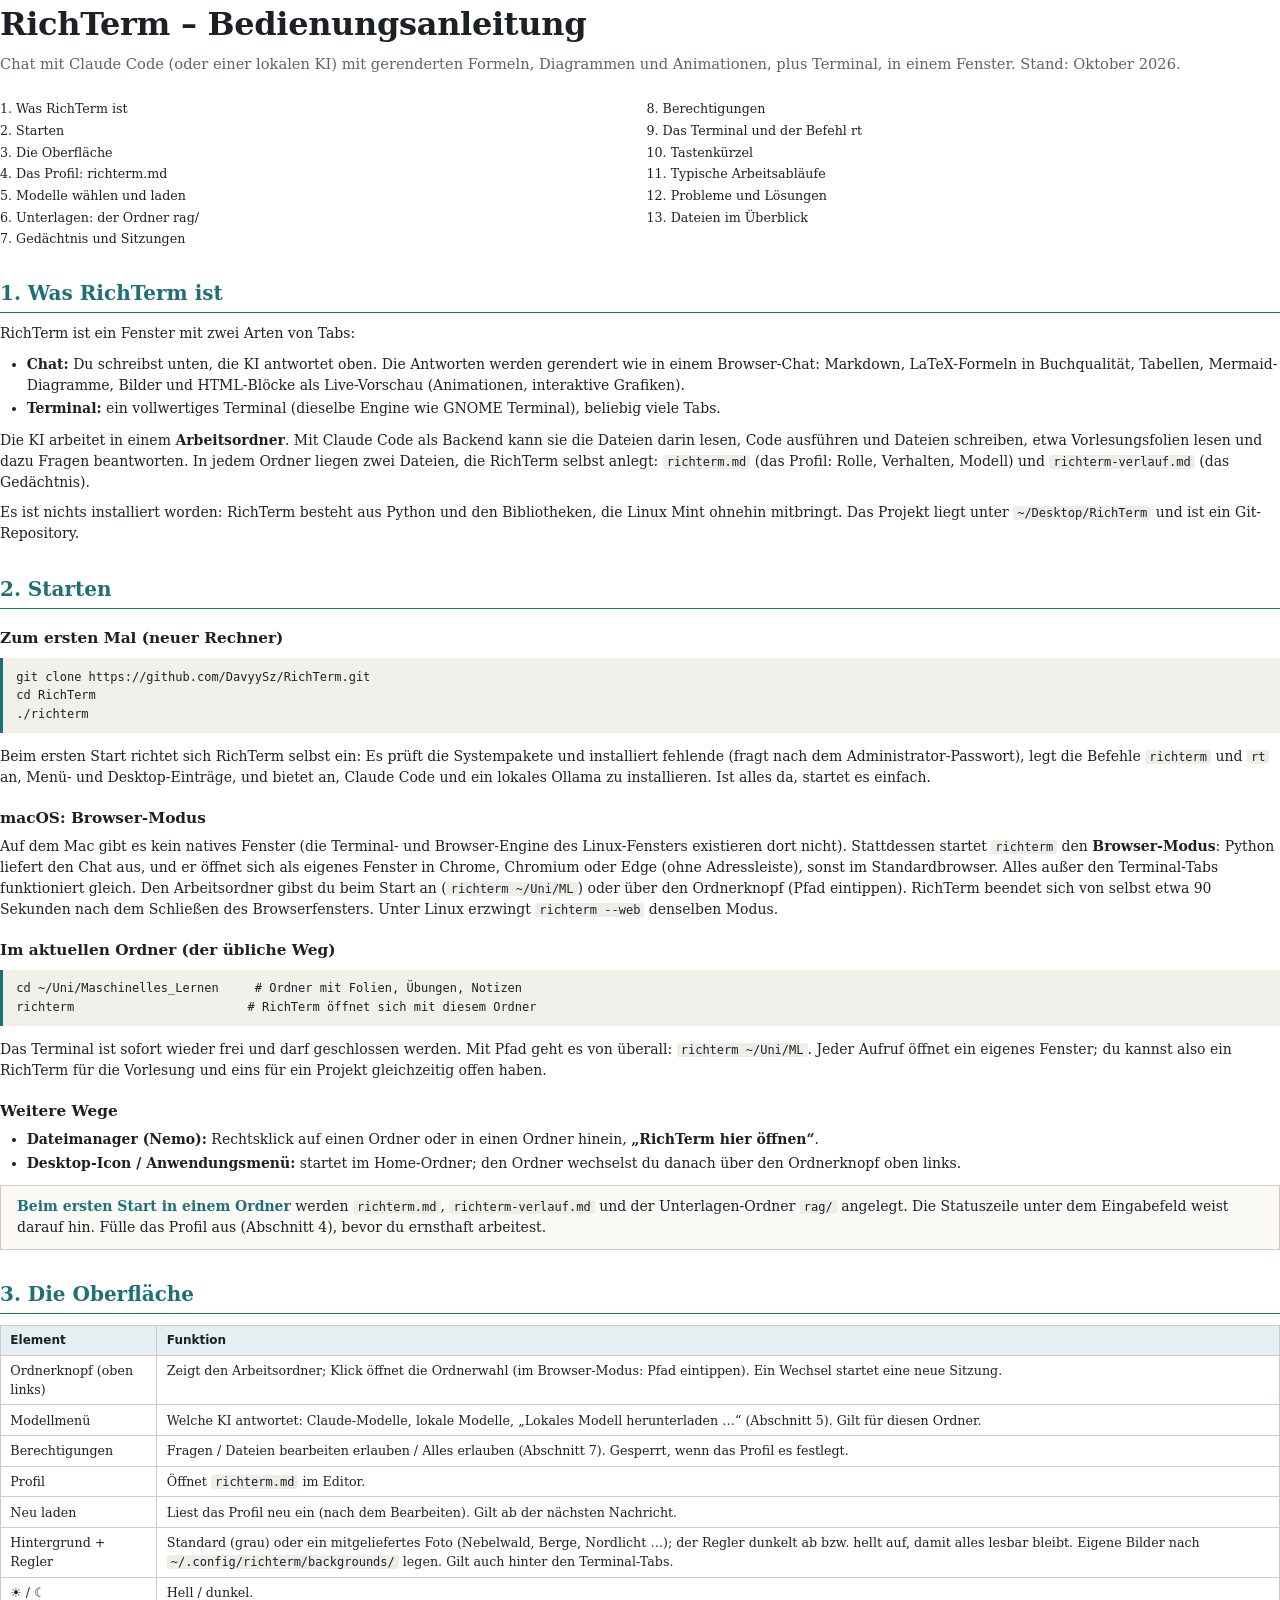
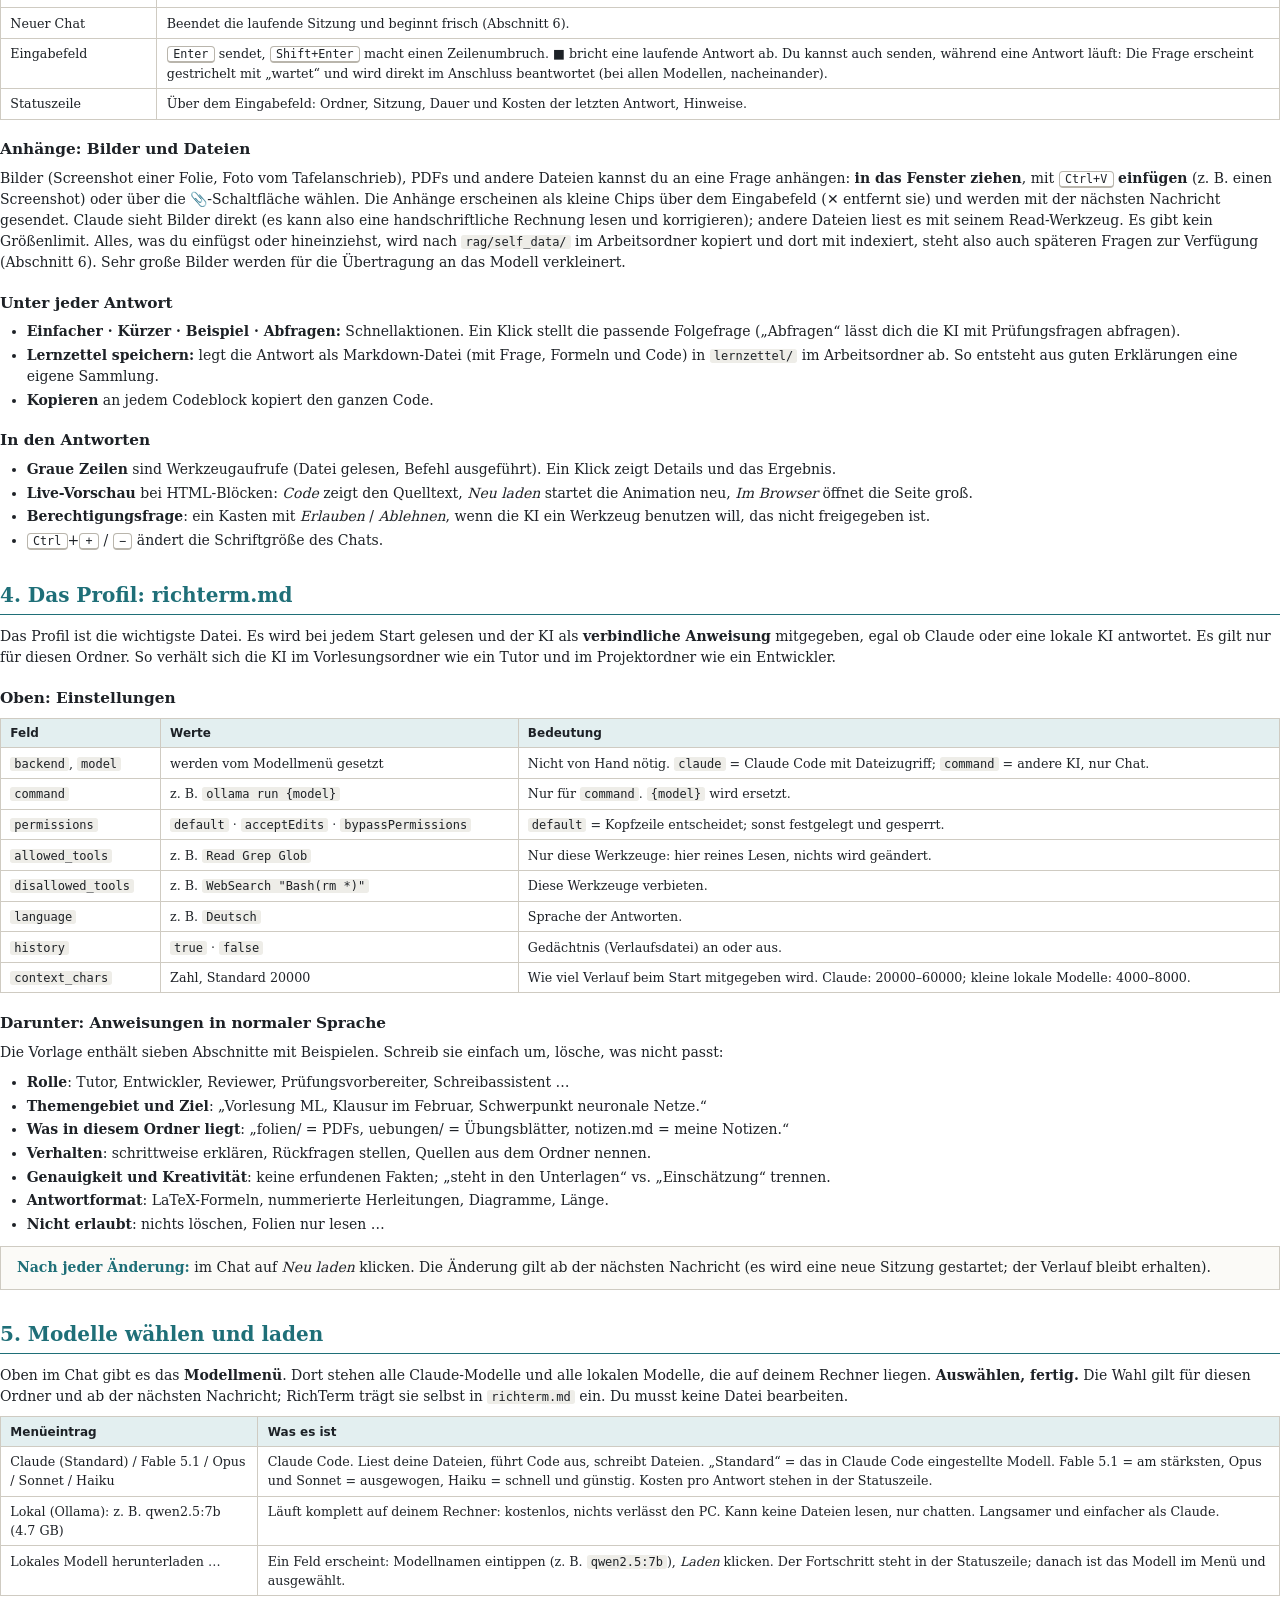
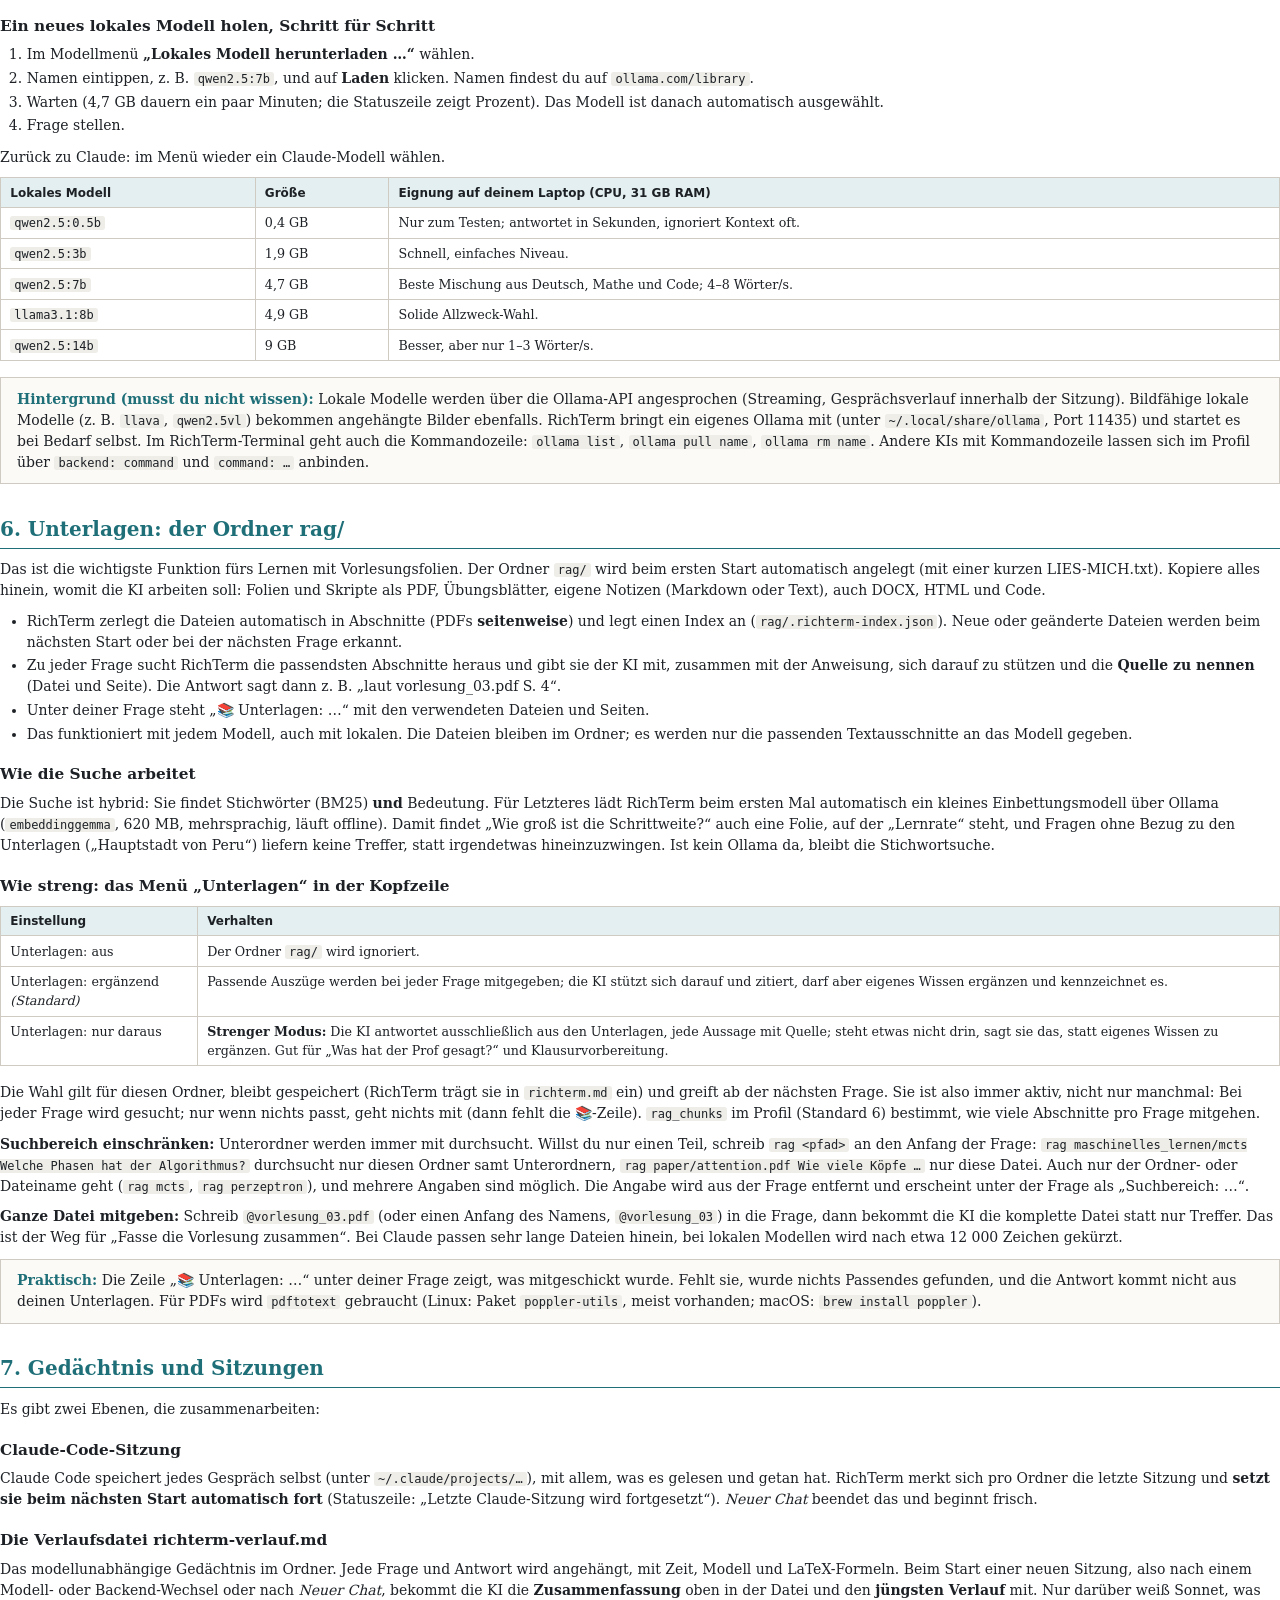
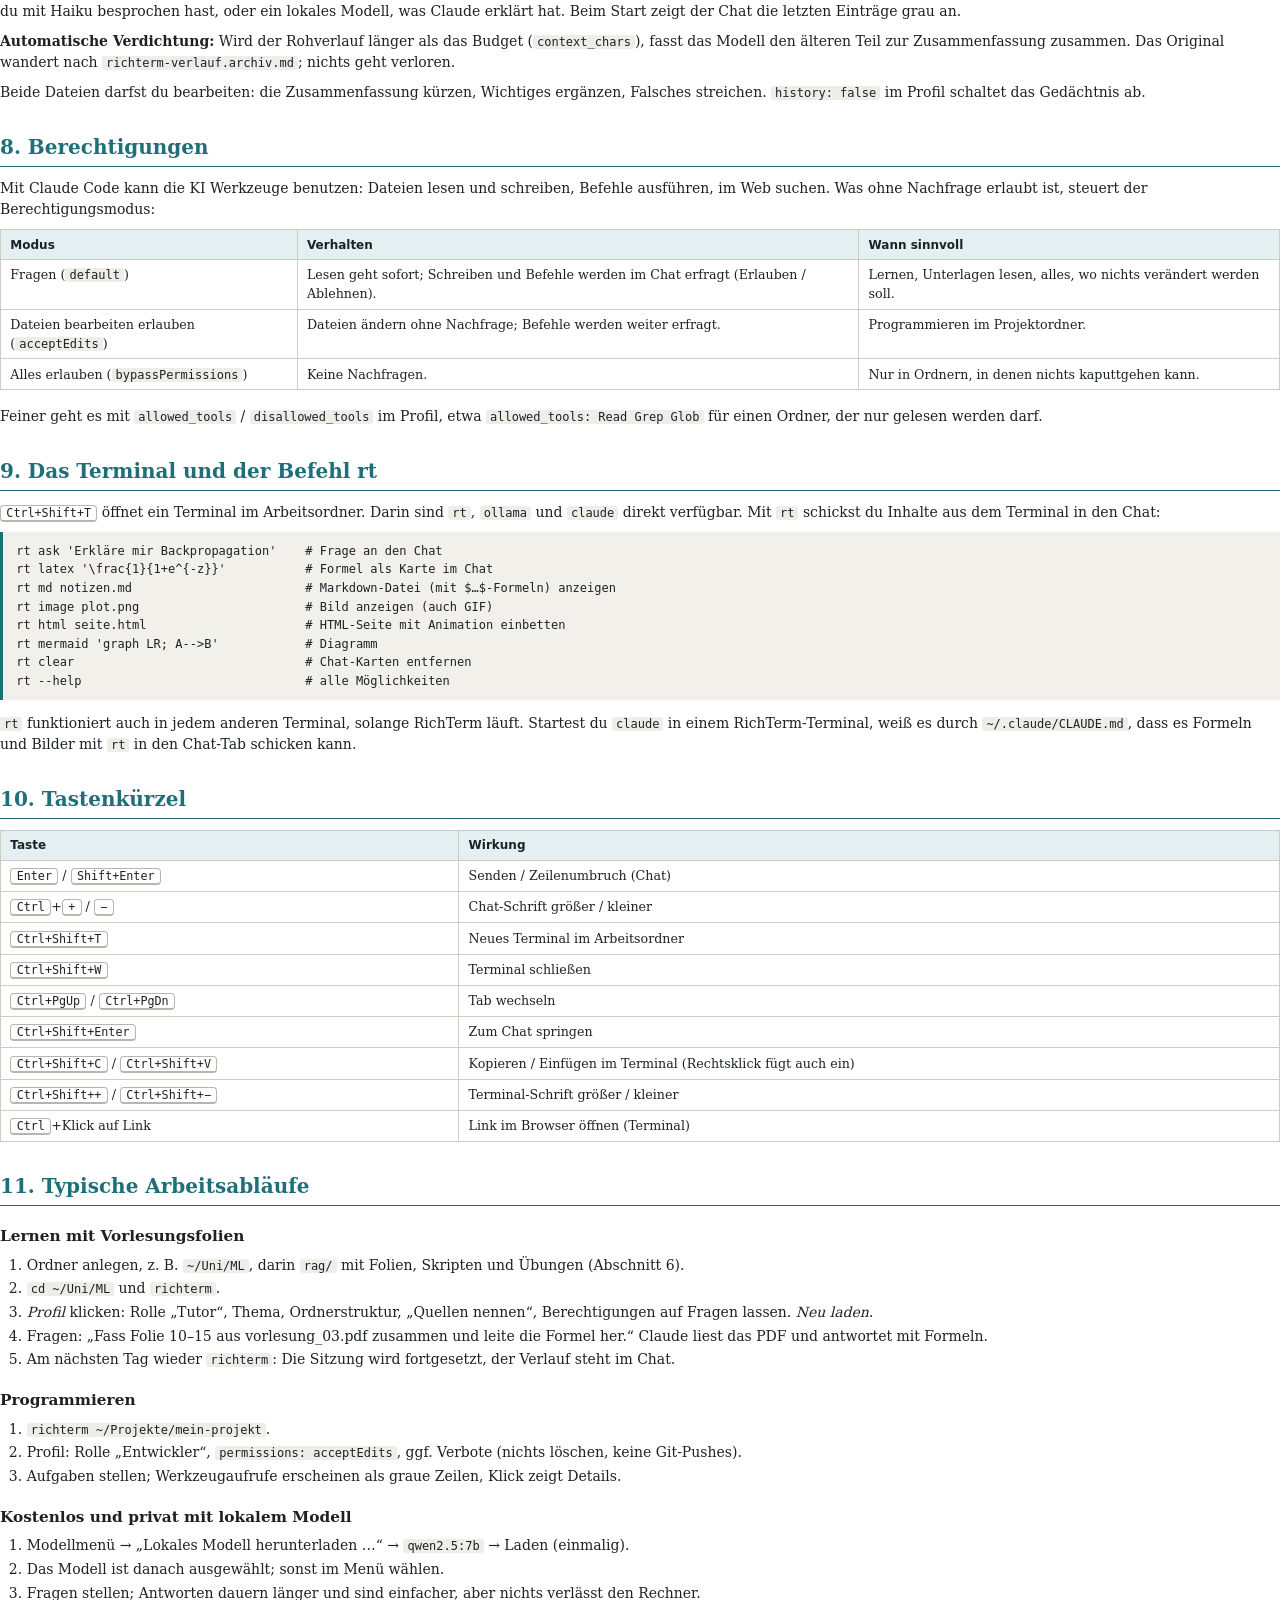
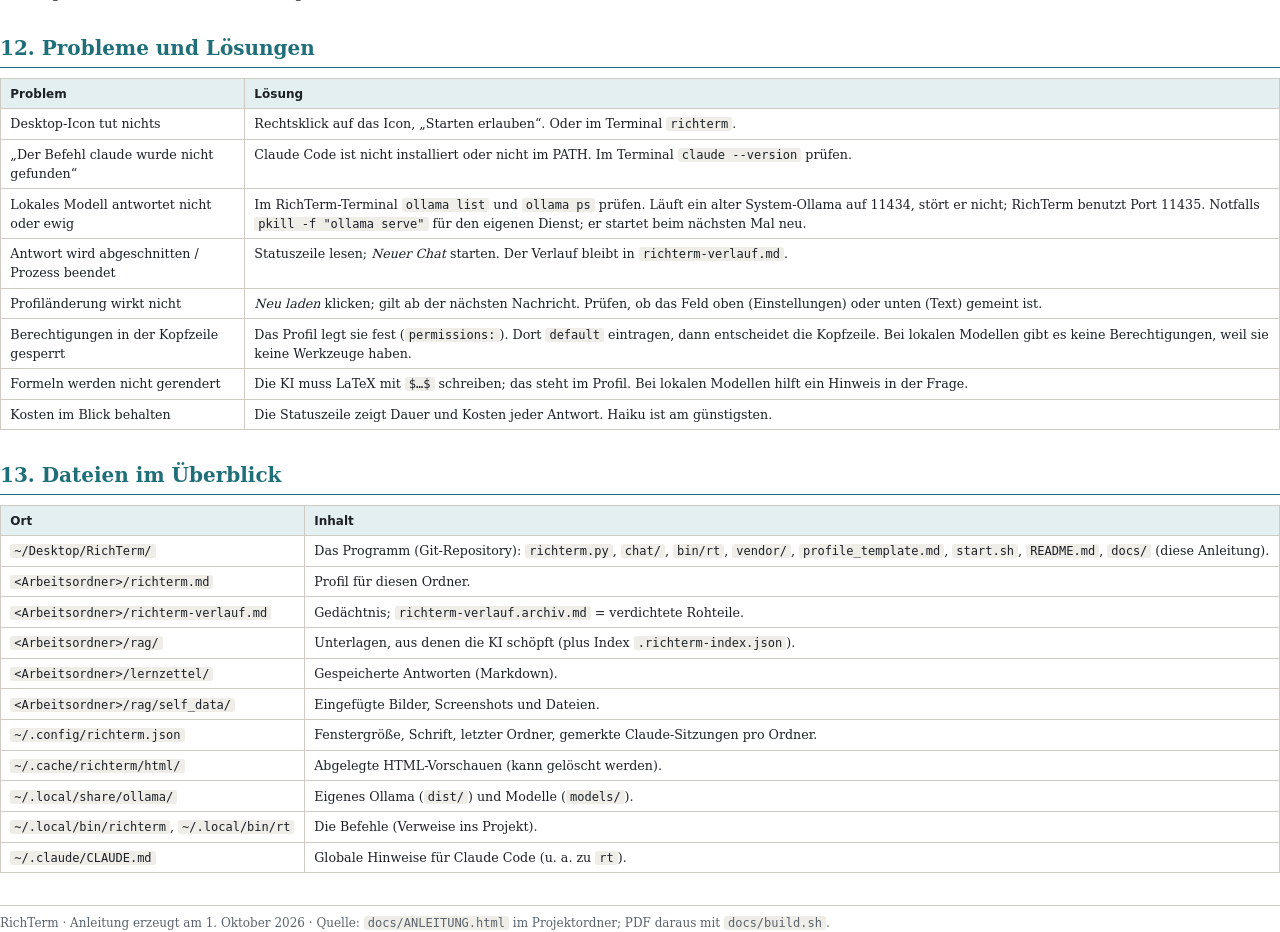
<file: docs/ANLEITUNG.html>
<!doctype html>
<html lang="de">
<head>
<meta charset="utf-8">
<title>RichTerm – Bedienungsanleitung</title>
<style>
  @page { size: A4; margin: 20mm 18mm 22mm 18mm; }
  html { font-size: 10.5pt; }
  body { font-family: "DejaVu Serif", Georgia, serif; color: #1d2126; line-height: 1.5; margin: 0; }
  h1 { font-size: 24pt; margin: 0 0 4pt; letter-spacing: -0.01em; }
  .sub { color: #5b636c; margin: 0 0 18pt; font-size: 11pt; }
  h2 { font-size: 15pt; margin: 22pt 0 8pt; padding-bottom: 3pt; border-bottom: 1.5px solid #1f6f78; color: #1f6f78; page-break-after: avoid; }
  h3 { font-size: 11.5pt; margin: 14pt 0 5pt; page-break-after: avoid; }
  p { margin: 0 0 7pt; }
  ul, ol { margin: 0 0 8pt; padding-left: 20pt; }
  li { margin-bottom: 2pt; }
  code { font-family: "DejaVu Sans Mono", monospace; font-size: 9pt; background: #eeede8; padding: 0 3pt; border-radius: 2pt; }
  pre { font-family: "DejaVu Sans Mono", monospace; font-size: 8.8pt; background: #f1f0eb; border-left: 3px solid #1f6f78; padding: 7pt 10pt; margin: 6pt 0 10pt; white-space: pre-wrap; page-break-inside: avoid; }
  pre code { background: none; padding: 0; }
  table { border-collapse: collapse; width: 100%; margin: 6pt 0 12pt; font-size: 9.5pt; page-break-inside: avoid; }
  th, td { border: 1px solid #cfcbc2; padding: 4pt 7pt; vertical-align: top; text-align: left; }
  th { background: #e3eff0; font-family: "DejaVu Sans", sans-serif; font-size: 9pt; }
  .box { border: 1px solid #cfcbc2; background: #fbfaf7; padding: 8pt 12pt; margin: 8pt 0 12pt; page-break-inside: avoid; }
  .box b { color: #1f6f78; }
  .toc { columns: 2; font-size: 9.5pt; margin-bottom: 10pt; }
  .toc div { margin-bottom: 2pt; }
  .kbd { font-family: "DejaVu Sans Mono", monospace; font-size: 8.8pt; border: 1px solid #b9b5ac; border-bottom-width: 2px; border-radius: 3pt; padding: 0 4pt; background: #fff; white-space: nowrap; }
  .page { page-break-before: always; }
  footer { margin-top: 24pt; color: #5b636c; font-size: 9pt; border-top: 1px solid #cfcbc2; padding-top: 6pt; }
</style>
</head>
<body>

<h1>RichTerm – Bedienungsanleitung</h1>
<p class="sub">Chat mit Claude Code (oder einer lokalen KI) mit gerenderten Formeln, Diagrammen und Animationen, plus Terminal, in einem Fenster. Stand: Oktober 2026.</p>

<div class="toc">
  <div>1. Was RichTerm ist</div>
  <div>2. Starten</div>
  <div>3. Die Oberfläche</div>
  <div>4. Das Profil: richterm.md</div>
  <div>5. Modelle wählen und laden</div>
  <div>6. Unterlagen: der Ordner rag/</div>
  <div>7. Gedächtnis und Sitzungen</div>
  <div>8. Berechtigungen</div>
  <div>9. Das Terminal und der Befehl rt</div>
  <div>10. Tastenkürzel</div>
  <div>11. Typische Arbeitsabläufe</div>
  <div>12. Probleme und Lösungen</div>
  <div>13. Dateien im Überblick</div>
</div>

<h2>1. Was RichTerm ist</h2>
<p>RichTerm ist ein Fenster mit zwei Arten von Tabs:</p>
<ul>
  <li><b>Chat:</b> Du schreibst unten, die KI antwortet oben. Die Antworten werden gerendert wie in einem Browser-Chat: Markdown, LaTeX-Formeln in Buchqualität, Tabellen, Mermaid-Diagramme, Bilder und HTML-Blöcke als Live-Vorschau (Animationen, interaktive Grafiken).</li>
  <li><b>Terminal:</b> ein vollwertiges Terminal (dieselbe Engine wie GNOME Terminal), beliebig viele Tabs.</li>
</ul>
<p>Die KI arbeitet in einem <b>Arbeitsordner</b>. Mit Claude Code als Backend kann sie die Dateien darin lesen, Code ausführen und Dateien schreiben, etwa Vorlesungsfolien lesen und dazu Fragen beantworten. In jedem Ordner liegen zwei Dateien, die RichTerm selbst anlegt: <code>richterm.md</code> (das Profil: Rolle, Verhalten, Modell) und <code>richterm-verlauf.md</code> (das Gedächtnis).</p>
<p>Es ist nichts installiert worden: RichTerm besteht aus Python und den Bibliotheken, die Linux Mint ohnehin mitbringt. Das Projekt liegt unter <code>~/Desktop/RichTerm</code> und ist ein Git-Repository.</p>

<h2>2. Starten</h2>
<h3>Zum ersten Mal (neuer Rechner)</h3>
<pre><code>git clone https://github.com/DavyySz/RichTerm.git
cd RichTerm
./richterm</code></pre>
<p>Beim ersten Start richtet sich RichTerm selbst ein: Es prüft die Systempakete und installiert fehlende (fragt nach dem Administrator-Passwort), legt die Befehle <code>richterm</code> und <code>rt</code> an, Menü- und Desktop-Einträge, und bietet an, Claude Code und ein lokales Ollama zu installieren. Ist alles da, startet es einfach.</p>
<h3>macOS: Browser-Modus</h3>
<p>Auf dem Mac gibt es kein natives Fenster (die Terminal- und Browser-Engine des Linux-Fensters existieren dort nicht). Stattdessen startet <code>richterm</code> den <b>Browser-Modus</b>: Python liefert den Chat aus, und er öffnet sich als eigenes Fenster in Chrome, Chromium oder Edge (ohne Adressleiste), sonst im Standardbrowser. Alles außer den Terminal-Tabs funktioniert gleich. Den Arbeitsordner gibst du beim Start an (<code>richterm ~/Uni/ML</code>) oder über den Ordnerknopf (Pfad eintippen). RichTerm beendet sich von selbst etwa 90 Sekunden nach dem Schließen des Browserfensters. Unter Linux erzwingt <code>richterm --web</code> denselben Modus.</p>
<h3>Im aktuellen Ordner (der übliche Weg)</h3>
<pre><code>cd ~/Uni/Maschinelles_Lernen     # Ordner mit Folien, Übungen, Notizen
richterm                        # RichTerm öffnet sich mit diesem Ordner</code></pre>
<p>Das Terminal ist sofort wieder frei und darf geschlossen werden. Mit Pfad geht es von überall: <code>richterm ~/Uni/ML</code>. Jeder Aufruf öffnet ein eigenes Fenster; du kannst also ein RichTerm für die Vorlesung und eins für ein Projekt gleichzeitig offen haben.</p>
<h3>Weitere Wege</h3>
<ul>
  <li><b>Dateimanager (Nemo):</b> Rechtsklick auf einen Ordner oder in einen Ordner hinein, <b>„RichTerm hier öffnen“</b>.</li>
  <li><b>Desktop-Icon / Anwendungsmenü:</b> startet im Home-Ordner; den Ordner wechselst du danach über den Ordnerknopf oben links.</li>
</ul>
<div class="box"><b>Beim ersten Start in einem Ordner</b> werden <code>richterm.md</code>, <code>richterm-verlauf.md</code> und der Unterlagen-Ordner <code>rag/</code> angelegt. Die Statuszeile unter dem Eingabefeld weist darauf hin. Fülle das Profil aus (Abschnitt 4), bevor du ernsthaft arbeitest.</div>

<h2>3. Die Oberfläche</h2>
<table>
  <tr><th>Element</th><th>Funktion</th></tr>
  <tr><td>Ordnerknopf (oben links)</td><td>Zeigt den Arbeitsordner; Klick öffnet die Ordnerwahl (im Browser-Modus: Pfad eintippen). Ein Wechsel startet eine neue Sitzung.</td></tr>
  <tr><td>Modellmenü</td><td>Welche KI antwortet: Claude-Modelle, lokale Modelle, „Lokales Modell herunterladen …“ (Abschnitt 5). Gilt für diesen Ordner.</td></tr>
  <tr><td>Berechtigungen</td><td>Fragen / Dateien bearbeiten erlauben / Alles erlauben (Abschnitt 7). Gesperrt, wenn das Profil es festlegt.</td></tr>
  <tr><td>Profil</td><td>Öffnet <code>richterm.md</code> im Editor.</td></tr>
  <tr><td>Neu laden</td><td>Liest das Profil neu ein (nach dem Bearbeiten). Gilt ab der nächsten Nachricht.</td></tr>
  <tr><td>Hintergrund + Regler</td><td>Standard (grau) oder ein mitgeliefertes Foto (Nebelwald, Berge, Nordlicht …); der Regler dunkelt ab bzw. hellt auf, damit alles lesbar bleibt. Eigene Bilder nach <code>~/.config/richterm/backgrounds/</code> legen. Gilt auch hinter den Terminal-Tabs.</td></tr>
  <tr><td>☀ / ☾</td><td>Hell / dunkel.</td></tr>
  <tr><td>Neuer Chat</td><td>Beendet die laufende Sitzung und beginnt frisch (Abschnitt 6).</td></tr>
  <tr><td>Eingabefeld</td><td><span class="kbd">Enter</span> sendet, <span class="kbd">Shift+Enter</span> macht einen Zeilenumbruch. <b>■</b> bricht eine laufende Antwort ab. Du kannst auch senden, während eine Antwort läuft: Die Frage erscheint gestrichelt mit „wartet“ und wird direkt im Anschluss beantwortet (bei allen Modellen, nacheinander).</td></tr>
  <tr><td>Statuszeile</td><td>Über dem Eingabefeld: Ordner, Sitzung, Dauer und Kosten der letzten Antwort, Hinweise.</td></tr>
</table>
<h3>Anhänge: Bilder und Dateien</h3>
<p>Bilder (Screenshot einer Folie, Foto vom Tafelanschrieb), PDFs und andere Dateien kannst du an eine Frage anhängen: <b>in das Fenster ziehen</b>, mit <span class="kbd">Ctrl+V</span> <b>einfügen</b> (z. B. einen Screenshot) oder über die <b>📎</b>-Schaltfläche wählen. Die Anhänge erscheinen als kleine Chips über dem Eingabefeld (✕ entfernt sie) und werden mit der nächsten Nachricht gesendet. Claude sieht Bilder direkt (es kann also eine handschriftliche Rechnung lesen und korrigieren); andere Dateien liest es mit seinem Read-Werkzeug. Es gibt kein Größenlimit. Alles, was du einfügst oder hineinziehst, wird nach <code>rag/self_data/</code> im Arbeitsordner kopiert und dort mit indexiert, steht also auch späteren Fragen zur Verfügung (Abschnitt 6). Sehr große Bilder werden für die Übertragung an das Modell verkleinert.</p>
<h3>Unter jeder Antwort</h3>
<ul>
  <li><b>Einfacher · Kürzer · Beispiel · Abfragen:</b> Schnellaktionen. Ein Klick stellt die passende Folgefrage („Abfragen“ lässt dich die KI mit Prüfungsfragen abfragen).</li>
  <li><b>Lernzettel speichern:</b> legt die Antwort als Markdown-Datei (mit Frage, Formeln und Code) in <code>lernzettel/</code> im Arbeitsordner ab. So entsteht aus guten Erklärungen eine eigene Sammlung.</li>
  <li><b>Kopieren</b> an jedem Codeblock kopiert den ganzen Code.</li>
</ul>
<h3>In den Antworten</h3>
<ul>
  <li><b>Graue Zeilen</b> sind Werkzeugaufrufe (Datei gelesen, Befehl ausgeführt). Ein Klick zeigt Details und das Ergebnis.</li>
  <li><b>Live-Vorschau</b> bei HTML-Blöcken: <i>Code</i> zeigt den Quelltext, <i>Neu laden</i> startet die Animation neu, <i>Im Browser</i> öffnet die Seite groß.</li>
  <li><b>Berechtigungsfrage</b>: ein Kasten mit <i>Erlauben</i> / <i>Ablehnen</i>, wenn die KI ein Werkzeug benutzen will, das nicht freigegeben ist.</li>
  <li><span class="kbd">Ctrl</span>+<span class="kbd">+</span> / <span class="kbd">−</span> ändert die Schriftgröße des Chats.</li>
</ul>

<h2 class="page">4. Das Profil: richterm.md</h2>
<p>Das Profil ist die wichtigste Datei. Es wird bei jedem Start gelesen und der KI als <b>verbindliche Anweisung</b> mitgegeben, egal ob Claude oder eine lokale KI antwortet. Es gilt nur für diesen Ordner. So verhält sich die KI im Vorlesungsordner wie ein Tutor und im Projektordner wie ein Entwickler.</p>
<h3>Oben: Einstellungen</h3>
<table>
  <tr><th>Feld</th><th>Werte</th><th>Bedeutung</th></tr>
  <tr><td><code>backend</code>, <code>model</code></td><td>werden vom Modellmenü gesetzt</td><td>Nicht von Hand nötig. <code>claude</code> = Claude Code mit Dateizugriff; <code>command</code> = andere KI, nur Chat.</td></tr>
  <tr><td><code>command</code></td><td>z. B. <code>ollama run {model}</code></td><td>Nur für <code>command</code>. <code>{model}</code> wird ersetzt.</td></tr>
  <tr><td><code>permissions</code></td><td><code>default</code> · <code>acceptEdits</code> · <code>bypassPermissions</code></td><td><code>default</code> = Kopfzeile entscheidet; sonst festgelegt und gesperrt.</td></tr>
  <tr><td><code>allowed_tools</code></td><td>z. B. <code>Read Grep Glob</code></td><td>Nur diese Werkzeuge: hier reines Lesen, nichts wird geändert.</td></tr>
  <tr><td><code>disallowed_tools</code></td><td>z. B. <code>WebSearch "Bash(rm *)"</code></td><td>Diese Werkzeuge verbieten.</td></tr>
  <tr><td><code>language</code></td><td>z. B. <code>Deutsch</code></td><td>Sprache der Antworten.</td></tr>
  <tr><td><code>history</code></td><td><code>true</code> · <code>false</code></td><td>Gedächtnis (Verlaufsdatei) an oder aus.</td></tr>
  <tr><td><code>context_chars</code></td><td>Zahl, Standard 20000</td><td>Wie viel Verlauf beim Start mitgegeben wird. Claude: 20000–60000; kleine lokale Modelle: 4000–8000.</td></tr>
</table>
<h3>Darunter: Anweisungen in normaler Sprache</h3>
<p>Die Vorlage enthält sieben Abschnitte mit Beispielen. Schreib sie einfach um, lösche, was nicht passt:</p>
<ul>
  <li><b>Rolle</b>: Tutor, Entwickler, Reviewer, Prüfungsvorbereiter, Schreibassistent …</li>
  <li><b>Themengebiet und Ziel</b>: „Vorlesung ML, Klausur im Februar, Schwerpunkt neuronale Netze.“</li>
  <li><b>Was in diesem Ordner liegt</b>: „folien/ = PDFs, uebungen/ = Übungsblätter, notizen.md = meine Notizen.“</li>
  <li><b>Verhalten</b>: schrittweise erklären, Rückfragen stellen, Quellen aus dem Ordner nennen.</li>
  <li><b>Genauigkeit und Kreativität</b>: keine erfundenen Fakten; „steht in den Unterlagen“ vs. „Einschätzung“ trennen.</li>
  <li><b>Antwortformat</b>: LaTeX-Formeln, nummerierte Herleitungen, Diagramme, Länge.</li>
  <li><b>Nicht erlaubt</b>: nichts löschen, Folien nur lesen …</li>
</ul>
<div class="box"><b>Nach jeder Änderung:</b> im Chat auf <i>Neu laden</i> klicken. Die Änderung gilt ab der nächsten Nachricht (es wird eine neue Sitzung gestartet; der Verlauf bleibt erhalten).</div>

<h2>5. Modelle wählen und laden</h2>
<p>Oben im Chat gibt es das <b>Modellmenü</b>. Dort stehen alle Claude-Modelle und alle lokalen Modelle, die auf deinem Rechner liegen. <b>Auswählen, fertig.</b> Die Wahl gilt für diesen Ordner und ab der nächsten Nachricht; RichTerm trägt sie selbst in <code>richterm.md</code> ein. Du musst keine Datei bearbeiten.</p>
<table>
  <tr><th>Menüeintrag</th><th>Was es ist</th></tr>
  <tr><td>Claude (Standard) / Fable 5.1 / Opus / Sonnet / Haiku</td><td>Claude Code. Liest deine Dateien, führt Code aus, schreibt Dateien. „Standard“ = das in Claude Code eingestellte Modell. Fable 5.1 = am stärksten, Opus und Sonnet = ausgewogen, Haiku = schnell und günstig. Kosten pro Antwort stehen in der Statuszeile.</td></tr>
  <tr><td>Lokal (Ollama): z. B. qwen2.5:7b (4.7 GB)</td><td>Läuft komplett auf deinem Rechner: kostenlos, nichts verlässt den PC. Kann keine Dateien lesen, nur chatten. Langsamer und einfacher als Claude.</td></tr>
  <tr><td>Lokales Modell herunterladen …</td><td>Ein Feld erscheint: Modellnamen eintippen (z. B. <code>qwen2.5:7b</code>), <i>Laden</i> klicken. Der Fortschritt steht in der Statuszeile; danach ist das Modell im Menü und ausgewählt.</td></tr>
</table>
<h3>Ein neues lokales Modell holen, Schritt für Schritt</h3>
<ol>
  <li>Im Modellmenü <b>„Lokales Modell herunterladen …“</b> wählen.</li>
  <li>Namen eintippen, z. B. <code>qwen2.5:7b</code>, und auf <b>Laden</b> klicken. Namen findest du auf <code>ollama.com/library</code>.</li>
  <li>Warten (4,7 GB dauern ein paar Minuten; die Statuszeile zeigt Prozent). Das Modell ist danach automatisch ausgewählt.</li>
  <li>Frage stellen.</li>
</ol>
<p>Zurück zu Claude: im Menü wieder ein Claude-Modell wählen.</p>
<table>
  <tr><th>Lokales Modell</th><th>Größe</th><th>Eignung auf deinem Laptop (CPU, 31 GB RAM)</th></tr>
  <tr><td><code>qwen2.5:0.5b</code></td><td>0,4 GB</td><td>Nur zum Testen; antwortet in Sekunden, ignoriert Kontext oft.</td></tr>
  <tr><td><code>qwen2.5:3b</code></td><td>1,9 GB</td><td>Schnell, einfaches Niveau.</td></tr>
  <tr><td><code>qwen2.5:7b</code></td><td>4,7 GB</td><td>Beste Mischung aus Deutsch, Mathe und Code; 4–8 Wörter/s.</td></tr>
  <tr><td><code>llama3.1:8b</code></td><td>4,9 GB</td><td>Solide Allzweck-Wahl.</td></tr>
  <tr><td><code>qwen2.5:14b</code></td><td>9 GB</td><td>Besser, aber nur 1–3 Wörter/s.</td></tr>
</table>
<div class="box"><b>Hintergrund (musst du nicht wissen):</b> Lokale Modelle werden über die Ollama-API angesprochen (Streaming, Gesprächsverlauf innerhalb der Sitzung). Bildfähige lokale Modelle (z. B. <code>llava</code>, <code>qwen2.5vl</code>) bekommen angehängte Bilder ebenfalls. RichTerm bringt ein eigenes Ollama mit (unter <code>~/.local/share/ollama</code>, Port 11435) und startet es bei Bedarf selbst. Im RichTerm-Terminal geht auch die Kommandozeile: <code>ollama list</code>, <code>ollama pull name</code>, <code>ollama rm name</code>. Andere KIs mit Kommandozeile lassen sich im Profil über <code>backend: command</code> und <code>command: …</code> anbinden.</div>

<h2 class="page">6. Unterlagen: der Ordner rag/</h2>
<p>Das ist die wichtigste Funktion fürs Lernen mit Vorlesungsfolien. Der Ordner <code>rag/</code> wird beim ersten Start automatisch angelegt (mit einer kurzen LIES-MICH.txt). Kopiere alles hinein, womit die KI arbeiten soll: Folien und Skripte als PDF, Übungsblätter, eigene Notizen (Markdown oder Text), auch DOCX, HTML und Code.</p>
<ul>
  <li>RichTerm zerlegt die Dateien automatisch in Abschnitte (PDFs <b>seitenweise</b>) und legt einen Index an (<code>rag/.richterm-index.json</code>). Neue oder geänderte Dateien werden beim nächsten Start oder bei der nächsten Frage erkannt.</li>
  <li>Zu jeder Frage sucht RichTerm die passendsten Abschnitte heraus und gibt sie der KI mit, zusammen mit der Anweisung, sich darauf zu stützen und die <b>Quelle zu nennen</b> (Datei und Seite). Die Antwort sagt dann z.&nbsp;B. „laut vorlesung_03.pdf S. 4“.</li>
  <li>Unter deiner Frage steht „📚 Unterlagen: …“ mit den verwendeten Dateien und Seiten.</li>
  <li>Das funktioniert mit jedem Modell, auch mit lokalen. Die Dateien bleiben im Ordner; es werden nur die passenden Textausschnitte an das Modell gegeben.</li>
</ul>
<h3>Wie die Suche arbeitet</h3>
<p>Die Suche ist hybrid: Sie findet Stichwörter (BM25) <b>und</b> Bedeutung. Für Letzteres lädt RichTerm beim ersten Mal automatisch ein kleines Einbettungsmodell über Ollama (<code>embeddinggemma</code>, 620 MB, mehrsprachig, läuft offline). Damit findet „Wie groß ist die Schrittweite?“ auch eine Folie, auf der „Lernrate“ steht, und Fragen ohne Bezug zu den Unterlagen („Hauptstadt von Peru“) liefern keine Treffer, statt irgendetwas hineinzuzwingen. Ist kein Ollama da, bleibt die Stichwortsuche.</p>
<h3>Wie streng: das Menü „Unterlagen“ in der Kopfzeile</h3>
<table>
  <tr><th>Einstellung</th><th>Verhalten</th></tr>
  <tr><td>Unterlagen: aus</td><td>Der Ordner <code>rag/</code> wird ignoriert.</td></tr>
  <tr><td>Unterlagen: ergänzend <i>(Standard)</i></td><td>Passende Auszüge werden bei jeder Frage mitgegeben; die KI stützt sich darauf und zitiert, darf aber eigenes Wissen ergänzen und kennzeichnet es.</td></tr>
  <tr><td>Unterlagen: nur daraus</td><td><b>Strenger Modus:</b> Die KI antwortet ausschließlich aus den Unterlagen, jede Aussage mit Quelle; steht etwas nicht drin, sagt sie das, statt eigenes Wissen zu ergänzen. Gut für „Was hat der Prof gesagt?“ und Klausurvorbereitung.</td></tr>
</table>
<p>Die Wahl gilt für diesen Ordner, bleibt gespeichert (RichTerm trägt sie in <code>richterm.md</code> ein) und greift ab der nächsten Frage. Sie ist also immer aktiv, nicht nur manchmal: Bei jeder Frage wird gesucht; nur wenn nichts passt, geht nichts mit (dann fehlt die 📚-Zeile). <code>rag_chunks</code> im Profil (Standard 6) bestimmt, wie viele Abschnitte pro Frage mitgehen.</p>
<p><b>Suchbereich einschränken:</b> Unterordner werden immer mit durchsucht. Willst du nur einen Teil, schreib <code>rag &lt;pfad&gt;</code> an den Anfang der Frage: <code>rag maschinelles_lernen/mcts Welche Phasen hat der Algorithmus?</code> durchsucht nur diesen Ordner samt Unterordnern, <code>rag paper/attention.pdf Wie viele Köpfe …</code> nur diese Datei. Auch nur der Ordner- oder Dateiname geht (<code>rag mcts</code>, <code>rag perzeptron</code>), und mehrere Angaben sind möglich. Die Angabe wird aus der Frage entfernt und erscheint unter der Frage als „Suchbereich: …“.</p>
<p><b>Ganze Datei mitgeben:</b> Schreib <code>@vorlesung_03.pdf</code> (oder einen Anfang des Namens, <code>@vorlesung_03</code>) in die Frage, dann bekommt die KI die komplette Datei statt nur Treffer. Das ist der Weg für „Fasse die Vorlesung zusammen“. Bei Claude passen sehr lange Dateien hinein, bei lokalen Modellen wird nach etwa 12 000 Zeichen gekürzt.</p>
<div class="box"><b>Praktisch:</b> Die Zeile „📚 Unterlagen: …“ unter deiner Frage zeigt, was mitgeschickt wurde. Fehlt sie, wurde nichts Passendes gefunden, und die Antwort kommt nicht aus deinen Unterlagen. Für PDFs wird <code>pdftotext</code> gebraucht (Linux: Paket <code>poppler-utils</code>, meist vorhanden; macOS: <code>brew install poppler</code>).</div>

<h2>7. Gedächtnis und Sitzungen</h2>
<p>Es gibt zwei Ebenen, die zusammenarbeiten:</p>
<h3>Claude-Code-Sitzung</h3>
<p>Claude Code speichert jedes Gespräch selbst (unter <code>~/.claude/projects/…</code>), mit allem, was es gelesen und getan hat. RichTerm merkt sich pro Ordner die letzte Sitzung und <b>setzt sie beim nächsten Start automatisch fort</b> (Statuszeile: „Letzte Claude-Sitzung wird fortgesetzt“). <i>Neuer Chat</i> beendet das und beginnt frisch.</p>
<h3>Die Verlaufsdatei richterm-verlauf.md</h3>
<p>Das modellunabhängige Gedächtnis im Ordner. Jede Frage und Antwort wird angehängt, mit Zeit, Modell und LaTeX-Formeln. Beim Start einer neuen Sitzung, also nach einem Modell- oder Backend-Wechsel oder nach <i>Neuer Chat</i>, bekommt die KI die <b>Zusammenfassung</b> oben in der Datei und den <b>jüngsten Verlauf</b> mit. Nur darüber weiß Sonnet, was du mit Haiku besprochen hast, oder ein lokales Modell, was Claude erklärt hat. Beim Start zeigt der Chat die letzten Einträge grau an.</p>
<p><b>Automatische Verdichtung:</b> Wird der Rohverlauf länger als das Budget (<code>context_chars</code>), fasst das Modell den älteren Teil zur Zusammenfassung zusammen. Das Original wandert nach <code>richterm-verlauf.archiv.md</code>; nichts geht verloren.</p>
<p>Beide Dateien darfst du bearbeiten: die Zusammenfassung kürzen, Wichtiges ergänzen, Falsches streichen. <code>history: false</code> im Profil schaltet das Gedächtnis ab.</p>

<h2>8. Berechtigungen</h2>
<p>Mit Claude Code kann die KI Werkzeuge benutzen: Dateien lesen und schreiben, Befehle ausführen, im Web suchen. Was ohne Nachfrage erlaubt ist, steuert der Berechtigungsmodus:</p>
<table>
  <tr><th>Modus</th><th>Verhalten</th><th>Wann sinnvoll</th></tr>
  <tr><td>Fragen (<code>default</code>)</td><td>Lesen geht sofort; Schreiben und Befehle werden im Chat erfragt (Erlauben / Ablehnen).</td><td>Lernen, Unterlagen lesen, alles, wo nichts verändert werden soll.</td></tr>
  <tr><td>Dateien bearbeiten erlauben (<code>acceptEdits</code>)</td><td>Dateien ändern ohne Nachfrage; Befehle werden weiter erfragt.</td><td>Programmieren im Projektordner.</td></tr>
  <tr><td>Alles erlauben (<code>bypassPermissions</code>)</td><td>Keine Nachfragen.</td><td>Nur in Ordnern, in denen nichts kaputtgehen kann.</td></tr>
</table>
<p>Feiner geht es mit <code>allowed_tools</code> / <code>disallowed_tools</code> im Profil, etwa <code>allowed_tools: Read Grep Glob</code> für einen Ordner, der nur gelesen werden darf.</p>

<h2>9. Das Terminal und der Befehl rt</h2>
<p><span class="kbd">Ctrl+Shift+T</span> öffnet ein Terminal im Arbeitsordner. Darin sind <code>rt</code>, <code>ollama</code> und <code>claude</code> direkt verfügbar. Mit <code>rt</code> schickst du Inhalte aus dem Terminal in den Chat:</p>
<pre><code>rt ask 'Erkläre mir Backpropagation'    # Frage an den Chat
rt latex '\frac{1}{1+e^{-z}}'           # Formel als Karte im Chat
rt md notizen.md                        # Markdown-Datei (mit $…$-Formeln) anzeigen
rt image plot.png                       # Bild anzeigen (auch GIF)
rt html seite.html                      # HTML-Seite mit Animation einbetten
rt mermaid 'graph LR; A-->B'            # Diagramm
rt clear                                # Chat-Karten entfernen
rt --help                               # alle Möglichkeiten</code></pre>
<p><code>rt</code> funktioniert auch in jedem anderen Terminal, solange RichTerm läuft. Startest du <code>claude</code> in einem RichTerm-Terminal, weiß es durch <code>~/.claude/CLAUDE.md</code>, dass es Formeln und Bilder mit <code>rt</code> in den Chat-Tab schicken kann.</p>

<h2>10. Tastenkürzel</h2>
<table>
  <tr><th>Taste</th><th>Wirkung</th></tr>
  <tr><td><span class="kbd">Enter</span> / <span class="kbd">Shift+Enter</span></td><td>Senden / Zeilenumbruch (Chat)</td></tr>
  <tr><td><span class="kbd">Ctrl</span>+<span class="kbd">+</span> / <span class="kbd">−</span></td><td>Chat-Schrift größer / kleiner</td></tr>
  <tr><td><span class="kbd">Ctrl+Shift+T</span></td><td>Neues Terminal im Arbeitsordner</td></tr>
  <tr><td><span class="kbd">Ctrl+Shift+W</span></td><td>Terminal schließen</td></tr>
  <tr><td><span class="kbd">Ctrl+PgUp</span> / <span class="kbd">Ctrl+PgDn</span></td><td>Tab wechseln</td></tr>
  <tr><td><span class="kbd">Ctrl+Shift+Enter</span></td><td>Zum Chat springen</td></tr>
  <tr><td><span class="kbd">Ctrl+Shift+C</span> / <span class="kbd">Ctrl+Shift+V</span></td><td>Kopieren / Einfügen im Terminal (Rechtsklick fügt auch ein)</td></tr>
  <tr><td><span class="kbd">Ctrl+Shift++</span> / <span class="kbd">Ctrl+Shift+−</span></td><td>Terminal-Schrift größer / kleiner</td></tr>
  <tr><td><span class="kbd">Ctrl</span>+Klick auf Link</td><td>Link im Browser öffnen (Terminal)</td></tr>
</table>

<h2 class="page">11. Typische Arbeitsabläufe</h2>
<h3>Lernen mit Vorlesungsfolien</h3>
<ol>
  <li>Ordner anlegen, z. B. <code>~/Uni/ML</code>, darin <code>rag/</code> mit Folien, Skripten und Übungen (Abschnitt 6).</li>
  <li><code>cd ~/Uni/ML</code> und <code>richterm</code>.</li>
  <li><i>Profil</i> klicken: Rolle „Tutor“, Thema, Ordnerstruktur, „Quellen nennen“, Berechtigungen auf Fragen lassen. <i>Neu laden</i>.</li>
  <li>Fragen: „Fass Folie 10–15 aus vorlesung_03.pdf zusammen und leite die Formel her.“ Claude liest das PDF und antwortet mit Formeln.</li>
  <li>Am nächsten Tag wieder <code>richterm</code>: Die Sitzung wird fortgesetzt, der Verlauf steht im Chat.</li>
</ol>
<h3>Programmieren</h3>
<ol>
  <li><code>richterm ~/Projekte/mein-projekt</code>.</li>
  <li>Profil: Rolle „Entwickler“, <code>permissions: acceptEdits</code>, ggf. Verbote (nichts löschen, keine Git-Pushes).</li>
  <li>Aufgaben stellen; Werkzeugaufrufe erscheinen als graue Zeilen, Klick zeigt Details.</li>
</ol>
<h3>Kostenlos und privat mit lokalem Modell</h3>
<ol>
  <li>Modellmenü → „Lokales Modell herunterladen …“ → <code>qwen2.5:7b</code> → Laden (einmalig).</li>
  <li>Das Modell ist danach ausgewählt; sonst im Menü wählen.</li>
  <li>Fragen stellen; Antworten dauern länger und sind einfacher, aber nichts verlässt den Rechner.</li>
</ol>

<h2>12. Probleme und Lösungen</h2>
<table>
  <tr><th>Problem</th><th>Lösung</th></tr>
  <tr><td>Desktop-Icon tut nichts</td><td>Rechtsklick auf das Icon, „Starten erlauben“. Oder im Terminal <code>richterm</code>.</td></tr>
  <tr><td>„Der Befehl claude wurde nicht gefunden“</td><td>Claude Code ist nicht installiert oder nicht im PATH. Im Terminal <code>claude --version</code> prüfen.</td></tr>
  <tr><td>Lokales Modell antwortet nicht oder ewig</td><td>Im RichTerm-Terminal <code>ollama list</code> und <code>ollama ps</code> prüfen. Läuft ein alter System-Ollama auf 11434, stört er nicht; RichTerm benutzt Port 11435. Notfalls <code>pkill -f "ollama serve"</code> für den eigenen Dienst; er startet beim nächsten Mal neu.</td></tr>
  <tr><td>Antwort wird abgeschnitten / Prozess beendet</td><td>Statuszeile lesen; <i>Neuer Chat</i> starten. Der Verlauf bleibt in <code>richterm-verlauf.md</code>.</td></tr>
  <tr><td>Profiländerung wirkt nicht</td><td><i>Neu laden</i> klicken; gilt ab der nächsten Nachricht. Prüfen, ob das Feld oben (Einstellungen) oder unten (Text) gemeint ist.</td></tr>
  <tr><td>Berechtigungen in der Kopfzeile gesperrt</td><td>Das Profil legt sie fest (<code>permissions:</code>). Dort <code>default</code> eintragen, dann entscheidet die Kopfzeile. Bei lokalen Modellen gibt es keine Berechtigungen, weil sie keine Werkzeuge haben.</td></tr>
  <tr><td>Formeln werden nicht gerendert</td><td>Die KI muss LaTeX mit <code>$…$</code> schreiben; das steht im Profil. Bei lokalen Modellen hilft ein Hinweis in der Frage.</td></tr>
  <tr><td>Kosten im Blick behalten</td><td>Die Statuszeile zeigt Dauer und Kosten jeder Antwort. Haiku ist am günstigsten.</td></tr>
</table>

<h2>13. Dateien im Überblick</h2>
<table>
  <tr><th>Ort</th><th>Inhalt</th></tr>
  <tr><td><code>~/Desktop/RichTerm/</code></td><td>Das Programm (Git-Repository): <code>richterm.py</code>, <code>chat/</code>, <code>bin/rt</code>, <code>vendor/</code>, <code>profile_template.md</code>, <code>start.sh</code>, <code>README.md</code>, <code>docs/</code> (diese Anleitung).</td></tr>
  <tr><td><code>&lt;Arbeitsordner&gt;/richterm.md</code></td><td>Profil für diesen Ordner.</td></tr>
  <tr><td><code>&lt;Arbeitsordner&gt;/richterm-verlauf.md</code></td><td>Gedächtnis; <code>richterm-verlauf.archiv.md</code> = verdichtete Rohteile.</td></tr>
  <tr><td><code>&lt;Arbeitsordner&gt;/rag/</code></td><td>Unterlagen, aus denen die KI schöpft (plus Index <code>.richterm-index.json</code>).</td></tr>
  <tr><td><code>&lt;Arbeitsordner&gt;/lernzettel/</code></td><td>Gespeicherte Antworten (Markdown).</td></tr>
  <tr><td><code>&lt;Arbeitsordner&gt;/rag/self_data/</code></td><td>Eingefügte Bilder, Screenshots und Dateien.</td></tr>
  <tr><td><code>~/.config/richterm.json</code></td><td>Fenstergröße, Schrift, letzter Ordner, gemerkte Claude-Sitzungen pro Ordner.</td></tr>
  <tr><td><code>~/.cache/richterm/html/</code></td><td>Abgelegte HTML-Vorschauen (kann gelöscht werden).</td></tr>
  <tr><td><code>~/.local/share/ollama/</code></td><td>Eigenes Ollama (<code>dist/</code>) und Modelle (<code>models/</code>).</td></tr>
  <tr><td><code>~/.local/bin/richterm</code>, <code>~/.local/bin/rt</code></td><td>Die Befehle (Verweise ins Projekt).</td></tr>
  <tr><td><code>~/.claude/CLAUDE.md</code></td><td>Globale Hinweise für Claude Code (u. a. zu <code>rt</code>).</td></tr>
</table>

<footer>RichTerm · Anleitung erzeugt am 1. Oktober 2026 · Quelle: <code>docs/ANLEITUNG.html</code> im Projektordner; PDF daraus mit <code>docs/build.sh</code>.</footer>
</body>
</html>
</file>
